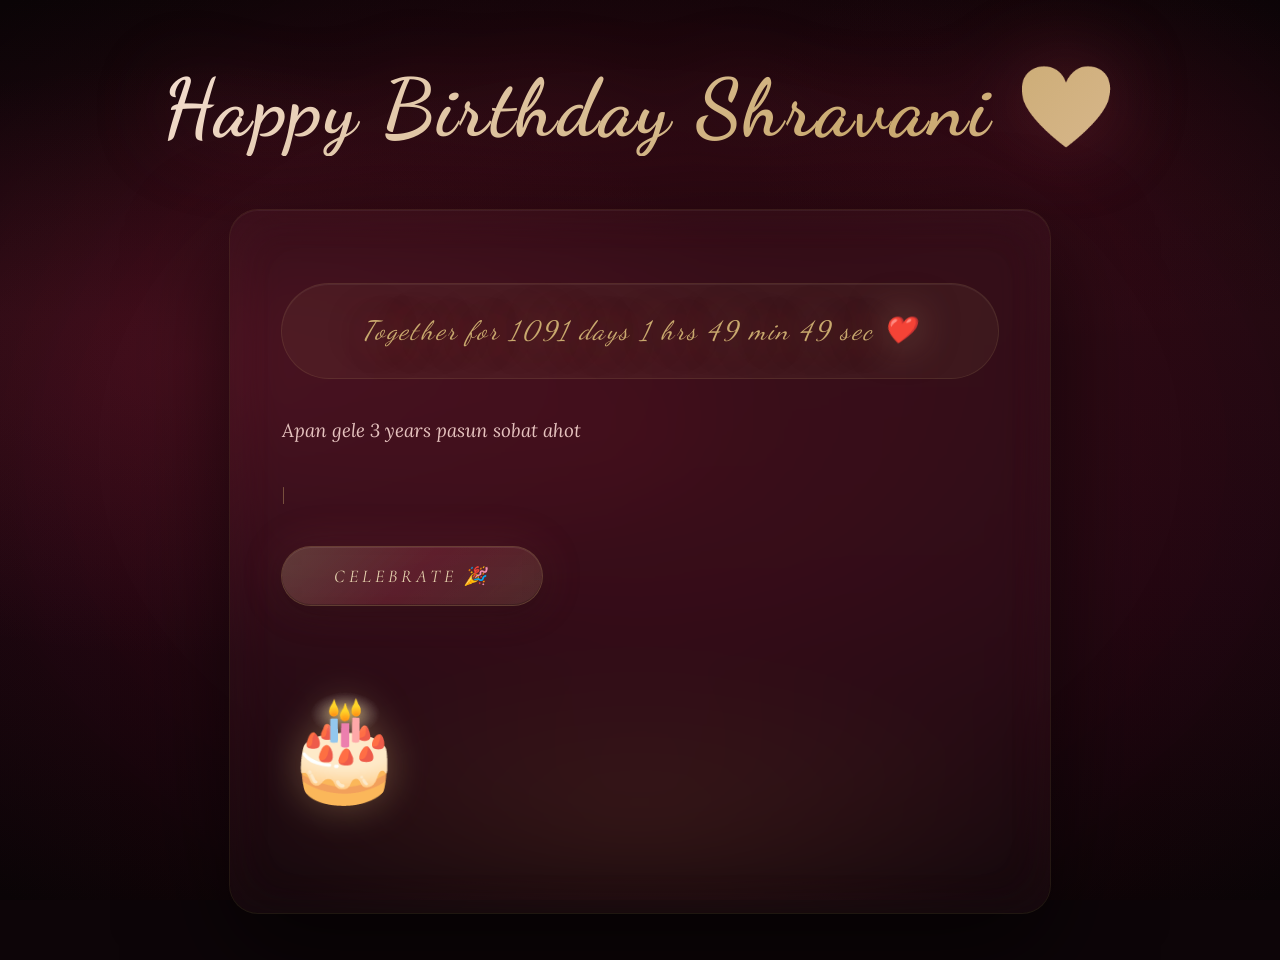
<file: final.html>
<!DOCTYPE html>
<html>
<head>
  <title>Final Surprise ❤️</title>
  <meta name="viewport" content="width=device-width, initial-scale=1.0">
  <link rel="stylesheet" href="style.css">
  <style>
    /* Typing cursor */
    #loveMessage::after {
      content: '|';
      animation: blink 0.9s step-end infinite;
      color: rgba(201,169,110,0.6);
      font-weight: 300;
    }
    @keyframes blink {
      0%, 100% { opacity: 1; }
      50%       { opacity: 0; }
    }

    /* Celebrate button — special glow */
    button.celebrate-btn {
      background: linear-gradient(135deg, rgba(201,169,110,0.2), rgba(201,72,91,0.25), rgba(201,169,110,0.15));
      animation: celebratePulse 2.5s ease-in-out infinite;
    }
    @keyframes celebratePulse {
      0%, 100% { box-shadow: 0 0 0 1px rgba(201,169,110,0.3), 0 0 40px rgba(201,169,110,0.15); }
      50%       { box-shadow: 0 0 0 1px rgba(201,169,110,0.5), 0 0 80px rgba(201,169,110,0.3); }
    }

    /* Proposal box — deeper luxury */
    #proposalBox {
      background: linear-gradient(160deg, #180810, #2a0d17, #150609);
      box-shadow:
        0 0 0 1px rgba(201,169,110,0.35),
        0 0 0 12px rgba(201,72,91,0.08),
        0 0 140px rgba(201,72,91,0.5),
        0 40px 100px rgba(0,0,0,0.85),
        inset 0 1px 0 rgba(255,255,255,0.07);
    }

    .proposal-ring {
      width: 70px;
      height: 70px;
      margin: 0 auto 18px;
      font-size: 48px;
      line-height: 70px;
      text-align: center;
      animation: ringFloat 2.5s ease-in-out infinite;
    }
    @keyframes ringFloat {
      0%, 100% { transform: translateY(0) rotate(-5deg); filter: drop-shadow(0 0 12px rgba(201,169,110,0.4)); }
      50%       { transform: translateY(-8px) rotate(5deg); filter: drop-shadow(0 0 25px rgba(201,169,110,0.7)); }
    }
  </style>
</head>

<body>

<h1>Happy Birthday Shravani ❤️</h1>

<div class="final-message">
  <div id="loveMessage"></div>
  <button class="celebrate-btn" onclick="celebrate()">Celebrate 🎉</button>
  <div id="cake">🎂</div>
</div>

<script src="final.js"></script>
<script src="hearts.js"></script>

<div id="overlay"></div>

<div id="proposalBox">
  <div class="proposal-ring">💍</div>
  <h2>Mazya sobat akha aayushya ghalvshil ka?</h2>
  <button onclick="yesClicked()">YES ❤️</button>
</div>

</body>
</html>
</file>
<file: style.css>
@import url('https://fonts.googleapis.com/css2?family=Cormorant+Garamond:ital,wght@0,300;0,400;0,600;1,300;1,400&family=Playfair+Display:ital,wght@0,400;0,700;1,400&family=Dancing+Script:wght@400;600;700&family=Lora:ital,wght@0,400;1,400;1,600&display=swap');

:root {
  --rose: #c9485b;
  --deep-rose: #8b1a2e;
  --blush: #f7d6d0;
  --petal: #fce8e4;
  --cream: #fff8f5;
  --gold: #c9a96e;
  --soft-gold: #e8d5b0;
  --text-dark: #3a1a20;
  --text-mid: #6b3040;
  --ember: #e8734a;
  --velvet: #4a0e1f;
}

*, *::before, *::after { box-sizing: border-box; }

html { scroll-behavior: smooth; }

body {
  margin: 0;
  font-family: 'Cormorant Garamond', serif;
  background: #0d0508;
  text-align: center;
  color: var(--blush);
  position: relative;
  overflow-x: hidden;
  min-height: 100vh;
}

/* ═══════════════════════════════════════════
   ULTRA-DEEP ROMANTIC ATMOSPHERE
   ═══════════════════════════════════════════ */
body::before {
  content: '';
  position: fixed;
  inset: 0;
  background:
    radial-gradient(ellipse 80% 60% at 15% 40%, rgba(180,40,70,0.18) 0%, transparent 55%),
    radial-gradient(ellipse 60% 50% at 85% 15%, rgba(120,20,45,0.15) 0%, transparent 45%),
    radial-gradient(ellipse 70% 40% at 50% 90%, rgba(180,120,60,0.10) 0%, transparent 45%),
    radial-gradient(ellipse 100% 100% at 50% 50%, rgba(80,10,25,0.6) 0%, transparent 70%),
    linear-gradient(180deg, #0d0508 0%, #200a12 35%, #180710 65%, #0d0508 100%);
  pointer-events: none;
  z-index: 0;
}

/* Subtle vignette */
body::after {
  content: '';
  position: fixed;
  inset: 0;
  background: radial-gradient(ellipse 140% 140% at 50% 50%, transparent 30%, rgba(0,0,0,0.65) 100%);
  pointer-events: none;
  z-index: 0;
}

body > * { position: relative; z-index: 1; }

/* ═══════════════════════════════════════════
   FLOATING PETALS (hearts.js adds these)
   ═══════════════════════════════════════════ */
@keyframes petalDrift {
  0%   { transform: translateY(-5vh) translateX(0) rotate(0deg); opacity: 0; }
  10%  { opacity: 0.7; }
  90%  { opacity: 0.4; }
  100% { transform: translateY(108vh) translateX(40px) rotate(360deg); opacity: 0; }
}

/* ═══════════════════════════════════════════
   HEADINGS — opulent gradient shimmer
   ═══════════════════════════════════════════ */
h1 {
  margin-top: 60px;
  font-family: 'Dancing Script', cursive;
  font-size: clamp(2.2rem, 9vw, 5rem);
  font-weight: 700;
  color: transparent;
  background: linear-gradient(
    135deg,
    #fce8e4 0%,
    #c9a96e 18%,
    #f7d6d0 35%,
    #c9485b 52%,
    #e8d5b0 68%,
    #c9a96e 82%,
    #fce8e4 100%
  );
  -webkit-background-clip: text;
  background-clip: text;
  background-size: 400% 100%;
  animation: goldShimmer 6s ease-in-out infinite;
  letter-spacing: 0.03em;
  text-shadow: none;
  filter: drop-shadow(0 0 40px rgba(201,72,91,0.3));
}

@keyframes goldShimmer {
  0%, 100% { background-position: 0% 50%; }
  50%       { background-position: 100% 50%; }
}

h2 {
  font-family: 'Lora', serif;
  font-style: italic;
  color: var(--gold);
  font-size: clamp(1.2rem, 4vw, 2rem);
  font-weight: 400;
  letter-spacing: 0.08em;
  text-shadow: 0 0 30px rgba(201,169,110,0.4);
}

p {
  font-size: clamp(1rem, 2.5vw, 1.22rem);
  line-height: 2.1;
  padding: 0 24px;
  font-weight: 300;
  color: rgba(247,214,208,0.88);
}

/* ═══════════════════════════════════════════
   BUTTONS — liquid rose gold
   ═══════════════════════════════════════════ */
button {
  margin-top: 30px;
  padding: 18px 52px;
  border: none;
  border-radius: 60px;
  background: linear-gradient(135deg, rgba(201,72,91,0.25), rgba(139,26,46,0.35), rgba(201,169,110,0.15));
  color: var(--soft-gold);
  font-family: 'Cormorant Garamond', serif;
  font-size: 1.12rem;
  font-style: italic;
  letter-spacing: 0.22em;
  text-transform: uppercase;
  cursor: pointer;
  transition: all 0.5s cubic-bezier(0.34, 1.56, 0.64, 1);
  backdrop-filter: blur(16px);
  box-shadow:
    0 0 0 1px rgba(201,169,110,0.3),
    0 0 45px rgba(201,72,91,0.18),
    0 8px 30px rgba(0,0,0,0.4),
    inset 0 1px 0 rgba(255,255,255,0.08),
    inset 0 -1px 0 rgba(0,0,0,0.2);
  position: relative;
  overflow: hidden;
}

button::before {
  content: '';
  position: absolute;
  inset: 0;
  background: linear-gradient(135deg, rgba(255,255,255,0.06) 0%, transparent 50%, rgba(255,255,255,0.02) 100%);
  border-radius: inherit;
}

button:hover {
  transform: scale(1.07) translateY(-4px);
  background: linear-gradient(135deg, rgba(201,72,91,0.45), rgba(139,26,46,0.6), rgba(201,169,110,0.2));
  box-shadow:
    0 0 0 1px rgba(201,169,110,0.55),
    0 0 80px rgba(201,72,91,0.4),
    0 15px 45px rgba(0,0,0,0.5),
    inset 0 1px 0 rgba(255,255,255,0.12);
  color: #fff;
  letter-spacing: 0.28em;
}

button:active {
  transform: scale(1.03) translateY(-1px);
}

/* ═══════════════════════════════════════════
   INPUT — velvet dark field
   ═══════════════════════════════════════════ */
input[type="password"] {
  margin-top: 20px;
  padding: 18px 32px;
  background: rgba(255,255,255,0.04);
  border: none;
  border-radius: 60px;
  color: var(--blush);
  font-family: 'Lora', serif;
  font-style: italic;
  font-size: 1.1rem;
  letter-spacing: 0.15em;
  text-align: center;
  width: min(360px, 88vw);
  outline: none;
  backdrop-filter: blur(14px);
  transition: all 0.45s ease;
  display: block;
  margin-left: auto;
  margin-right: auto;
  box-shadow:
    0 0 0 1px rgba(201,169,110,0.2),
    inset 0 2px 8px rgba(0,0,0,0.3),
    inset 0 -1px 0 rgba(255,255,255,0.04);
}

input[type="password"]:focus {
  box-shadow:
    0 0 0 1px rgba(201,169,110,0.5),
    0 0 40px rgba(201,169,110,0.2),
    inset 0 2px 8px rgba(0,0,0,0.3);
  background: rgba(255,255,255,0.065);
}

input[type="password"]::placeholder {
  color: rgba(247,214,208,0.35);
  font-style: italic;
  letter-spacing: 0.12em;
}

/* ═══════════════════════════════════════════
   GALLERY
   ═══════════════════════════════════════════ */
.gallery {
  display: grid;
  grid-template-columns: repeat(auto-fit, minmax(150px, 1fr));
  gap: 12px;
  padding: 30px;
  max-width: 960px;
  margin: auto;
}

.gallery img {
  width: 100%;
  height: 150px;
  object-fit: cover;
  border-radius: 18px;
  cursor: pointer;
  transition: all 0.45s cubic-bezier(0.34, 1.56, 0.64, 1);
  box-shadow:
    0 6px 24px rgba(0,0,0,0.55),
    0 0 0 1px rgba(201,169,110,0.08);
  filter: brightness(0.88) saturate(1.1);
}

.gallery img:hover {
  transform: scale(1.08) translateY(-6px) rotate(0.5deg);
  box-shadow:
    0 20px 50px rgba(201,72,91,0.35),
    0 0 0 1px rgba(201,169,110,0.35),
    0 0 60px rgba(201,72,91,0.15);
  filter: brightness(1.1) saturate(1.3);
}

/* ═══════════════════════════════════════════
   VIEWER
   ═══════════════════════════════════════════ */
.viewer {
  display: none;
  position: fixed;
  inset: 0;
  background: rgba(5,1,3,0.97);
  flex-direction: column;
  align-items: center;
  justify-content: center;
  z-index: 999;
  animation: fadeIn 0.35s ease;
  backdrop-filter: blur(6px);
}

.viewer img {
  max-width: 90%;
  max-height: 60%;
  border-radius: 24px;
  box-shadow:
    0 0 120px rgba(201,72,91,0.35),
    0 30px 80px rgba(0,0,0,0.8);
}

.close {
  position: absolute;
  top: 22px;
  right: 28px;
  font-size: 26px;
  cursor: pointer;
  color: rgba(247,214,208,0.4);
  transition: all 0.3s;
}
.close:hover { color: var(--rose); transform: scale(1.2) rotate(90deg); }

.arrow {
  position: absolute;
  top: 50%;
  font-size: 38px;
  color: rgba(247,214,208,0.3);
  cursor: pointer;
  padding: 12px;
  transition: all 0.3s;
}
.left  { left: 18px; }
.right { right: 18px; }
.arrow:hover { color: var(--gold); transform: scale(1.25); }

/* ═══════════════════════════════════════════
   REASONS LIST
   ═══════════════════════════════════════════ */
.reasons {
  max-width: 680px;
  margin: auto;
  background: rgba(255,255,255,0.02);
  padding: 44px 52px;
  border-radius: 28px;
  border: none;
  box-shadow:
    0 0 0 1px rgba(201,169,110,0.12),
    0 30px 90px rgba(0,0,0,0.6),
    inset 0 1px 0 rgba(255,255,255,0.05),
    inset 0 -1px 0 rgba(0,0,0,0.2);
  backdrop-filter: blur(24px);
}

.reasons p {
  padding: 12px 0;
  border-bottom: 1px solid rgba(201,169,110,0.07);
  font-size: 1.06rem;
  transition: all 0.4s ease;
  text-align: left;
}
.reasons p:hover { color: var(--gold); padding-left: 16px; }
.reasons p:last-child { border-bottom: none; }

/* ═══════════════════════════════════════════
   FINAL PAGE MESSAGE BOX
   ═══════════════════════════════════════════ */
.final-message {
  max-width: 820px;
  margin: 30px auto;
  padding: 52px 52px;
  font-size: clamp(1rem, 2vw, 1.18rem);
  line-height: 2.2;
  background: rgba(255,255,255,0.02);
  border-radius: 28px;
  box-shadow:
    0 0 0 1px rgba(201,169,110,0.12),
    0 40px 100px rgba(0,0,0,0.6),
    inset 0 1px 0 rgba(255,255,255,0.05),
    inset 0 0 60px rgba(201,72,91,0.04);
  backdrop-filter: blur(24px);
  animation: fadeUp 1.4s cubic-bezier(0.22, 1, 0.36, 1);
  text-align: left;
}

.final-message p {
  margin-bottom: 24px;
  padding: 0;
  font-size: clamp(1rem, 2vw, 1.18rem);
  font-family: 'Lora', serif;
  font-style: italic;
  color: rgba(247,214,208,0.9);
  line-height: 2.2;
}

#loveCounter {
  font-family: 'Dancing Script', cursive;
  font-size: clamp(1.1rem, 3vw, 1.65rem);
  margin-bottom: 32px;
  color: var(--gold);
  text-align: center;
  text-shadow: 0 0 40px rgba(201,169,110,0.5);
  padding: 18px 24px;
  border-radius: 60px;
  background: rgba(201,169,110,0.06);
  box-shadow:
    0 0 0 1px rgba(201,169,110,0.18),
    inset 0 1px 0 rgba(255,255,255,0.06);
  animation: counterPulse 3s ease-in-out infinite;
}

@keyframes counterPulse {
  0%, 100% { box-shadow: 0 0 0 1px rgba(201,169,110,0.18), inset 0 1px 0 rgba(255,255,255,0.06); }
  50%       { box-shadow: 0 0 0 1px rgba(201,169,110,0.35), 0 0 40px rgba(201,169,110,0.15), inset 0 1px 0 rgba(255,255,255,0.06); }
}

.ending {
  margin-top: 44px;
  font-family: 'Dancing Script', cursive;
  font-weight: 600;
  font-size: clamp(1.2rem, 3.5vw, 2rem);
  color: var(--gold);
  text-align: center;
  line-height: 2.4;
  padding: 36px 24px;
  border-top: 1px solid rgba(201,169,110,0.18);
  font-style: normal;
  text-shadow: 0 0 40px rgba(201,169,110,0.35);
}

/* ═══════════════════════════════════════════
   CAKE
   ═══════════════════════════════════════════ */
#cake {
  font-size: 100px;
  margin-top: 36px;
  animation: cakePulse 2.2s ease-in-out infinite;
  filter: drop-shadow(0 0 20px rgba(201,169,110,0.4));
}

@keyframes cakePulse {
  0%, 100% { transform: scale(1) rotate(-1deg); }
  50%       { transform: scale(1.09) rotate(1deg); }
}

/* ═══════════════════════════════════════════
   CONFETTI
   ═══════════════════════════════════════════ */
.confetti {
  position: fixed;
  top: -10px;
  width: 10px;
  height: 10px;
  border-radius: 50%;
  animation: confettiFall 3.5s linear;
  pointer-events: none;
}

@keyframes confettiFall {
  0%   { transform: translateY(-10vh) rotate(0deg); opacity: 1; }
  100% { transform: translateY(100vh) rotate(720deg); opacity: 0; }
}

/* ═══════════════════════════════════════════
   HEART / PETAL FALL
   ═══════════════════════════════════════════ */
@keyframes fall {
  0%   { transform: translateY(-10vh) translateX(0) rotate(-15deg); opacity: 0; }
  8%   { opacity: 0.8; }
  85%  { opacity: 0.5; }
  100% { transform: translateY(112vh) translateX(25px) rotate(15deg); opacity: 0; }
}

/* ═══════════════════════════════════════════
   KEYFRAMES — layout
   ═══════════════════════════════════════════ */
@keyframes fadeUp {
  from { opacity: 0; transform: translateY(45px); }
  to   { opacity: 1; transform: translateY(0); }
}

@keyframes fadeIn {
  from { opacity: 0; }
  to   { opacity: 1; }
}

/* ═══════════════════════════════════════════
   PROPOSAL OVERLAY
   ═══════════════════════════════════════════ */
#overlay {
  position: fixed;
  inset: 0;
  background: rgba(5,1,3,0.92);
  backdrop-filter: blur(24px);
  z-index: 999;
  display: none;
}
#overlay.show { display: block; }

#proposalBox {
  position: fixed;
  top: 50%;
  left: 50%;
  transform: translate(-50%, -50%) scale(0);
  background: linear-gradient(160deg, #180810, #2a0d17, #150609);
  border: none;
  color: var(--blush);
  padding: 54px 48px;
  border-radius: 32px;
  text-align: center;
  z-index: 1000;
  box-shadow:
    0 0 0 1px rgba(201,169,110,0.35),
    0 0 120px rgba(201,72,91,0.45),
    0 40px 100px rgba(0,0,0,0.8),
    inset 0 1px 0 rgba(255,255,255,0.06);
  transition: transform 0.7s cubic-bezier(0.34, 1.56, 0.64, 1);
  min-width: min(420px, 90vw);
}

#proposalBox.show {
  transform: translate(-50%, -50%) scale(1);
}

#proposalBox h2 {
  font-family: 'Dancing Script', cursive;
  font-size: clamp(1.5rem, 5vw, 2.4rem);
  color: var(--soft-gold);
  margin-bottom: 26px;
  font-weight: 700;
  text-shadow: 0 0 40px rgba(201,169,110,0.4);
}

#proposalBox button {
  margin-top: 12px;
  background: linear-gradient(135deg, var(--rose), #a8283c, var(--deep-rose));
  color: white;
  border: none;
  font-size: 1.18rem;
  letter-spacing: 0.22em;
  padding: 20px 60px;
  box-shadow: 0 0 60px rgba(201,72,91,0.5), 0 8px 30px rgba(0,0,0,0.5);
}

#proposalBox button:hover {
  transform: scale(1.1) translateY(-3px);
  box-shadow: 0 0 90px rgba(201,72,91,0.7), 0 12px 40px rgba(0,0,0,0.6);
}

/* ═══════════════════════════════════════════
   GOLD DIVIDER
   ═══════════════════════════════════════════ */
.divider {
  width: 160px;
  height: 1px;
  background: linear-gradient(90deg, transparent, rgba(201,169,110,0.6), rgba(201,72,91,0.4), rgba(201,169,110,0.6), transparent);
  margin: 32px auto;
  position: relative;
}

.divider::before {
  content: '✦';
  position: absolute;
  top: 50%;
  left: 50%;
  transform: translate(-50%, -50%);
  font-size: 10px;
  color: rgba(201,169,110,0.6);
  background: transparent;
  line-height: 1;
}

/* ═══════════════════════════════════════════
   MSG ERROR
   ═══════════════════════════════════════════ */
#msg {
  font-family: 'Lora', serif;
  font-style: italic;
  color: rgba(201,72,91,0.85);
  margin-top: 16px;
  font-size: 1.05rem;
  animation: fadeIn 0.5s ease;
  text-shadow: 0 0 20px rgba(201,72,91,0.3);
}

/* ═══════════════════════════════════════════
   MOBILE
   ═══════════════════════════════════════════ */
@media (max-width: 768px) {
  h1 { margin-top: 40px; }
  .gallery { grid-template-columns: repeat(2, 1fr); padding: 12px; gap: 8px; }
  .gallery img { height: 150px; }
  .reasons { padding: 26px 20px; }
  .final-message { padding: 32px 22px; margin: 14px; }
  #cake { font-size: 72px; }
  #proposalBox { padding: 38px 26px; }
}
</file>
